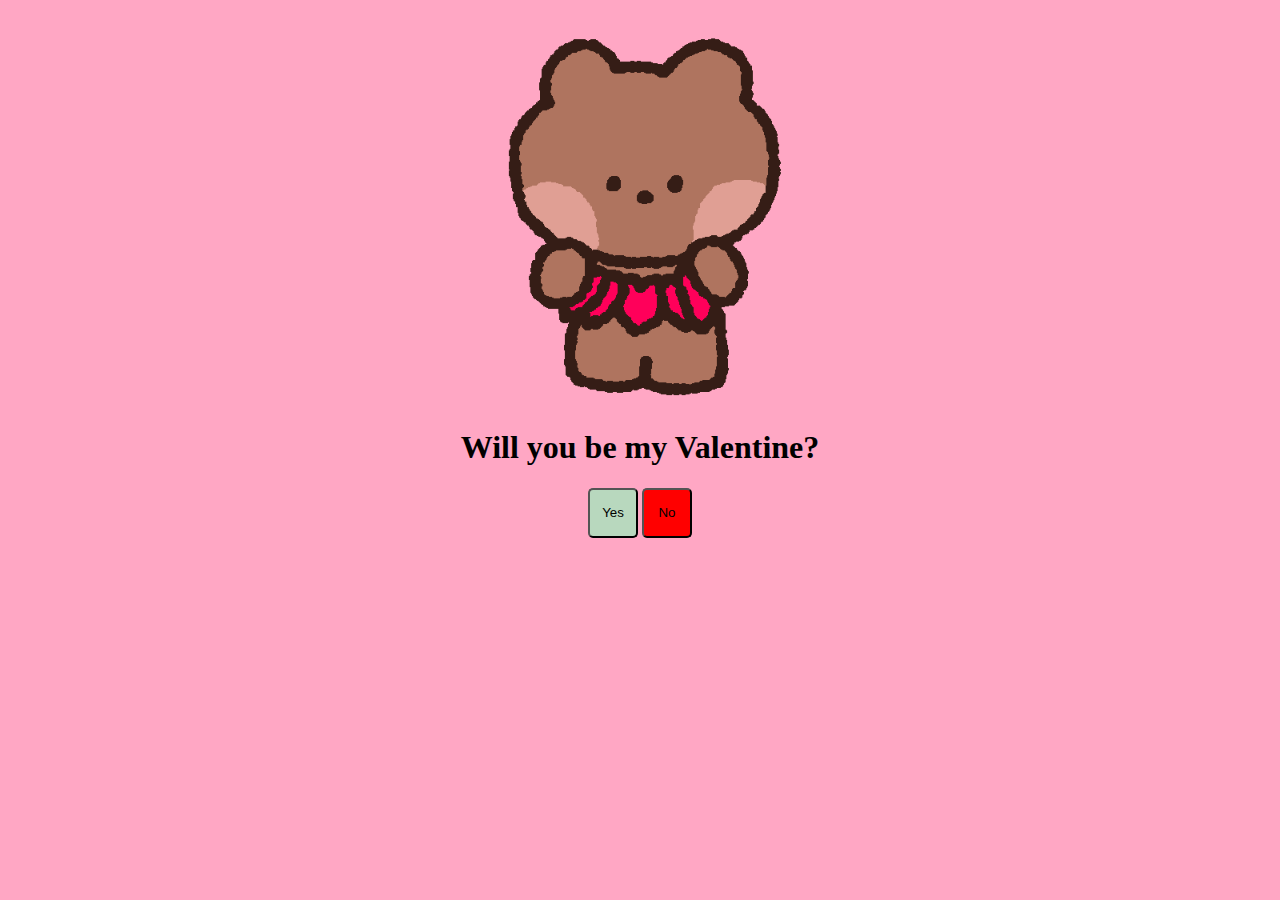
<file: index.html>
<html>
    <body>
        <body style="background-color:#ffa7c4">
            <div style="text-align: center;">

                <img width="400" src="mochalove.gif">
                <h1>Will you be my Valentine?</h1>
                <button id = "Yes" style="background-color:#b8d8be;height: 50px;width: 50px;border-radius: 5px;" onclick="die()">Yes</button>
                <button id = "No" style="background-color: #ff0000;height: 50px;width: 50px;border-radius: 5px;" onclick="die2()">No</button>
            </div> 
        </body>
        <script src="hello.js">

        </script>

</html>
</file>
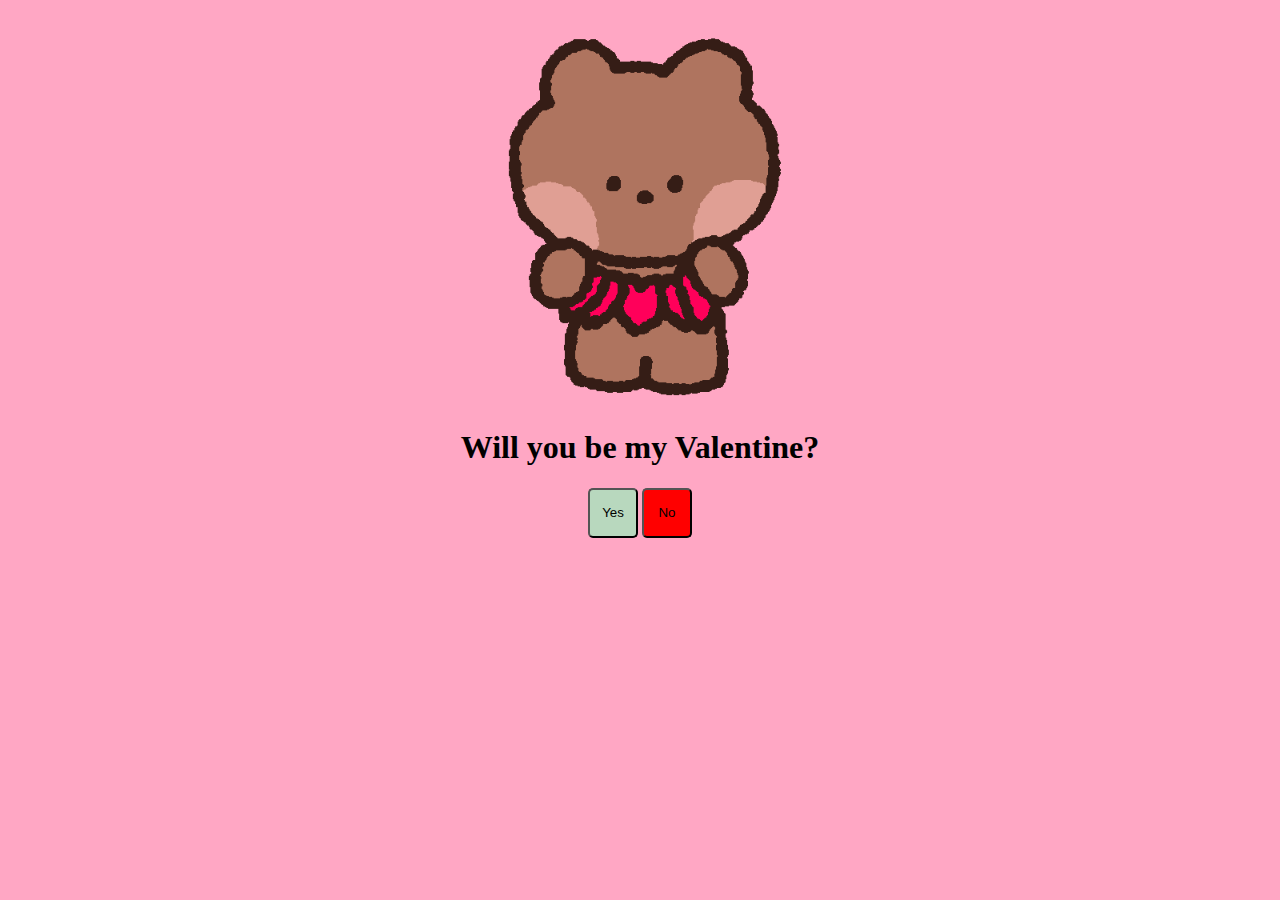
<file: valentine/index.html>
<html>
    <body>
        <body style="background-color:#ffa7c4">
            <div style="text-align: center;">

                <img width="400" src="mochalove.gif">
                <h1>Will you be my Valentine?</h1>
                <button id = "Yes" style="background-color:#b8d8be;height: 50px;width: 50px;border-radius: 5px;" onclick="die()">Yes</button>
                <button id = "No" style="background-color: #ff0000;height: 50px;width: 50px;border-radius: 5px;" onclick="die2()">No</button>
            </div> 
        </body>
        <script src="hello.js">

        </script>

</html>
</file>
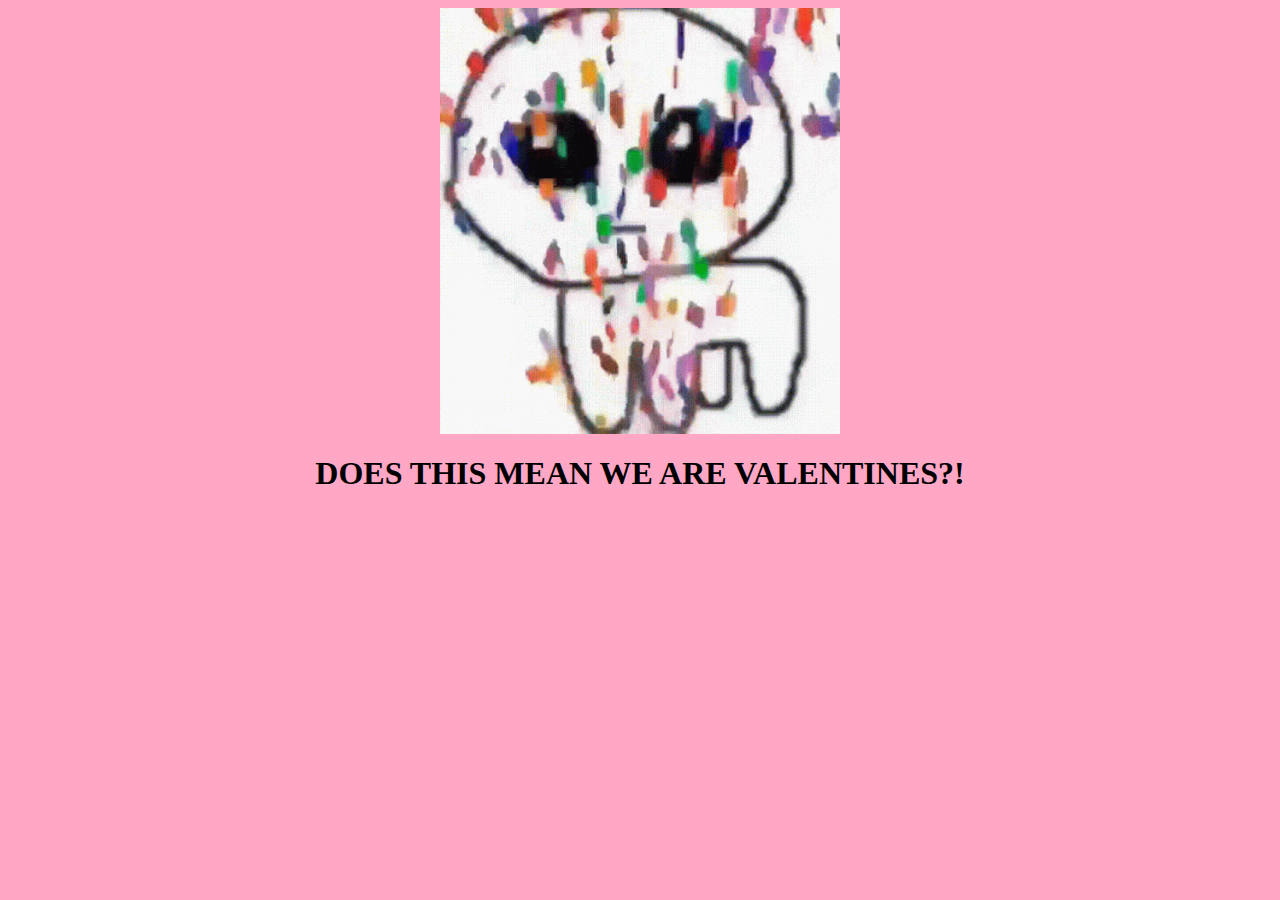
<file: yes/index.html>
<html>
    <body>
        <body style="background-color:#ffa7c4">
            <div style="text-align: center;">
                <img width="400" src="yipiee.gif">
                <h1>DOES THIS MEAN WE ARE VALENTINES?!</h1>
            </div> 
        </body>
        <audio id="myAudio" autoplay>
            <source src="Laufey.mp3" type="audio/mp3">
        </audio>
        <script>
            // You can control the audio element using JavaScript
            var audio = document.getElementById("myAudio");
          
            // You can play the audio
            function playAudio() {
              audio.play();
            }
            playAudio();
          
          </script>
        

</html>
</file>
